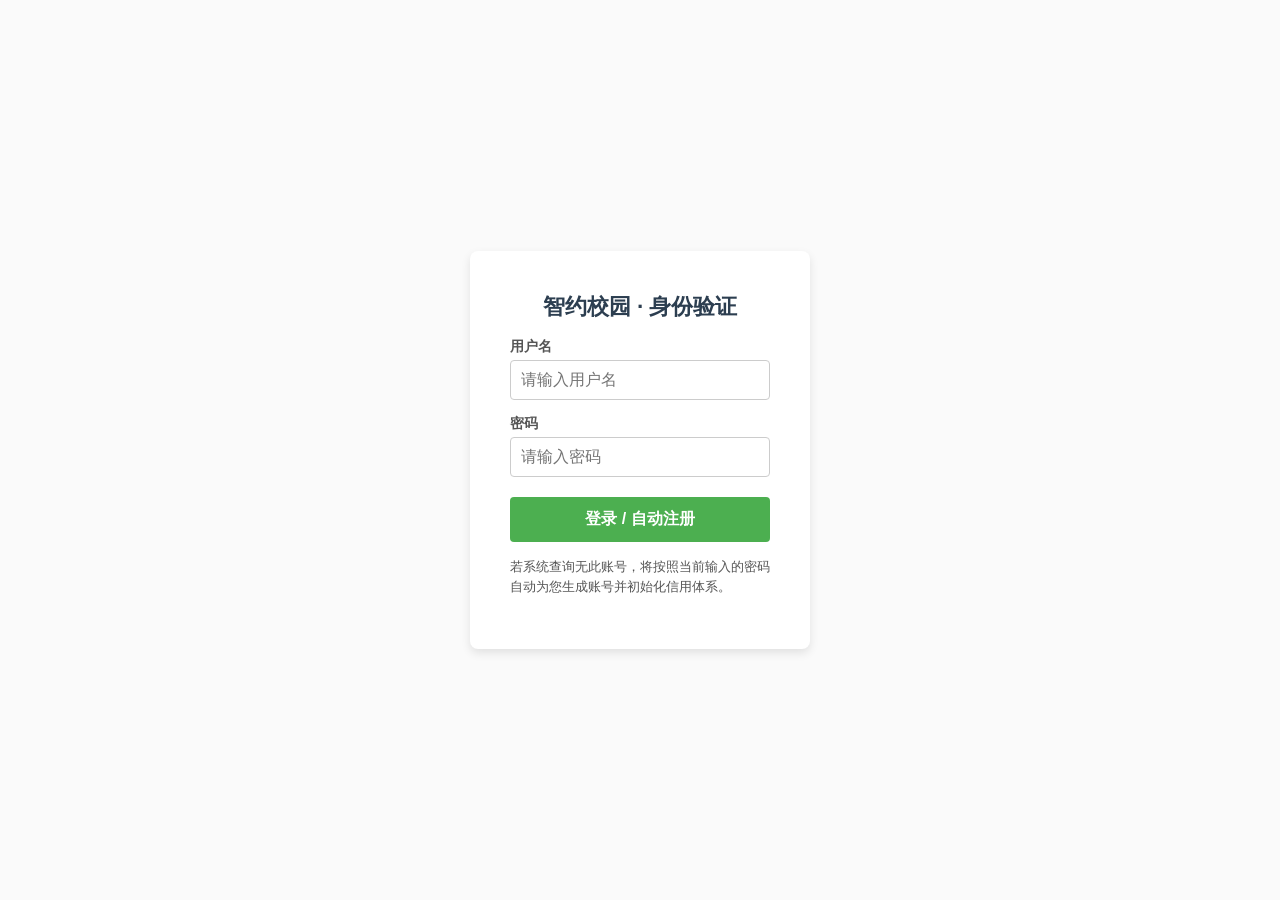
<file: templates/login.html>
<!DOCTYPE html>
<html lang="zh-CN">
<head>
    <meta charset="UTF-8">
    <meta name="viewport" content="width=device-width, initial-scale=1.0">
    <title>登录 - 智约校园</title>
    <link rel="icon" href="data:,">
    <link rel="stylesheet" href="/static/css/style.css">
    <style>
        *, *::before, *::after { box-sizing: border-box; }
        body { font-family: sans-serif; background: #fafafa; display: flex; justify-content: center; align-items: center; min-height: 100vh; margin: 0; padding: 20px; }
        .login-card { background: white; padding: 40px; border-radius: 8px; box-shadow: 0 4px 10px rgba(0,0,0,0.1); width: 100%; max-width: 340px; }
        .login-card h1 { margin-top: 0; color: #2c3e50; font-size: 1.4em; text-align: center; }
        .form-group { display: flex; flex-direction: column; gap: 4px; margin-bottom: 14px; }
        .form-group label { font-size: 0.88em; font-weight: bold; color: #555; }
        .form-group input {
            padding: 10px; border: 1px solid #ccc; border-radius: 4px;
            font-size: 1em; transition: border-color 0.2s; outline: none;
        }
        .form-group input:focus { border-color: #4caf50; box-shadow: 0 0 0 3px rgba(76,175,80,0.2); }
        button[type="submit"] {
            width: 100%; padding: 12px; background: #4caf50; color: white;
            border: none; border-radius: 4px; font-weight: bold; font-size: 1em;
            cursor: pointer; transition: 0.2s; margin-top: 6px;
        }
        button[type="submit"]:hover { background: #45a049; }
        button[type="submit"]:focus { outline: 3px solid #1b5e20; outline-offset: 2px; }
        .error-msg { color: #c62828; margin-top: 10px; font-size: 0.9em; display: none; padding: 8px; background: #fce4ec; border-radius: 4px; }
        .hint { font-size: 0.8em; color: #555; margin-top: 15px; line-height: 1.5; }
    </style>
</head>
<body>
    <div class="login-card" role="main">
        <h1>智约校园 · 身份验证</h1>
        <form id="login-form" novalidate>
            <div class="form-group">
                <label for="username">用户名</label>
                <input type="text" id="username" name="username" placeholder="请输入用户名"
                       required autocomplete="username" aria-required="true">
            </div>
            <div class="form-group">
                <label for="password">密码</label>
                <input type="password" id="password" name="password" placeholder="请输入密码"
                       required autocomplete="current-password" aria-required="true">
            </div>
            <button type="submit" id="login-btn">登录 / 自动注册</button>
        </form>
        <div id="error-msg" class="error-msg" role="alert" aria-live="assertive"></div>
        <p class="hint">若系统查询无此账号，将按照当前输入的密码自动为您生成账号并初始化信用体系。</p>
    </div>

    <script>
        document.getElementById('login-form').addEventListener('submit', async (e) => {
            e.preventDefault();
            const username = document.getElementById('username').value.trim();
            const password = document.getElementById('password').value.trim();
            const errorDiv = document.getElementById('error-msg');
            const btn = document.getElementById('login-btn');

            if (!username || !password) {
                errorDiv.textContent = "账号与密码不能为空";
                errorDiv.style.display = "block";
                return;
            }

            btn.disabled = true;
            btn.textContent = "验证中...";
            errorDiv.style.display = "none";

            try {
                const res = await fetch('/api/v1/auth/login', {
                    method: 'POST',
                    headers: { 'Content-Type': 'application/json' },
                    body: JSON.stringify({ username, password })
                });
                const data = await res.json();
                if (res.ok) {
                    localStorage.setItem('campus_user', JSON.stringify({
                        userId: data.user_id,
                        username: data.username,
                        reputation: data.reputation,
                        wsToken: data.ws_token
                    }));
                    window.location.href = "/";
                } else {
                    errorDiv.textContent = data.detail || "请求失败";
                    errorDiv.style.display = "block";
                }
            } catch (err) {
                errorDiv.textContent = "网络异常，请稍后重试";
                errorDiv.style.display = "block";
            } finally {
                btn.disabled = false;
                btn.textContent = "登录 / 自动注册";
            }
        });
    </script>
</body>
</html>
</file>
<file: static/css/style.css>
/* 全局公共样式 */
body {
    font-family: Arial, sans-serif;
    margin: 20px;
}
</file>
